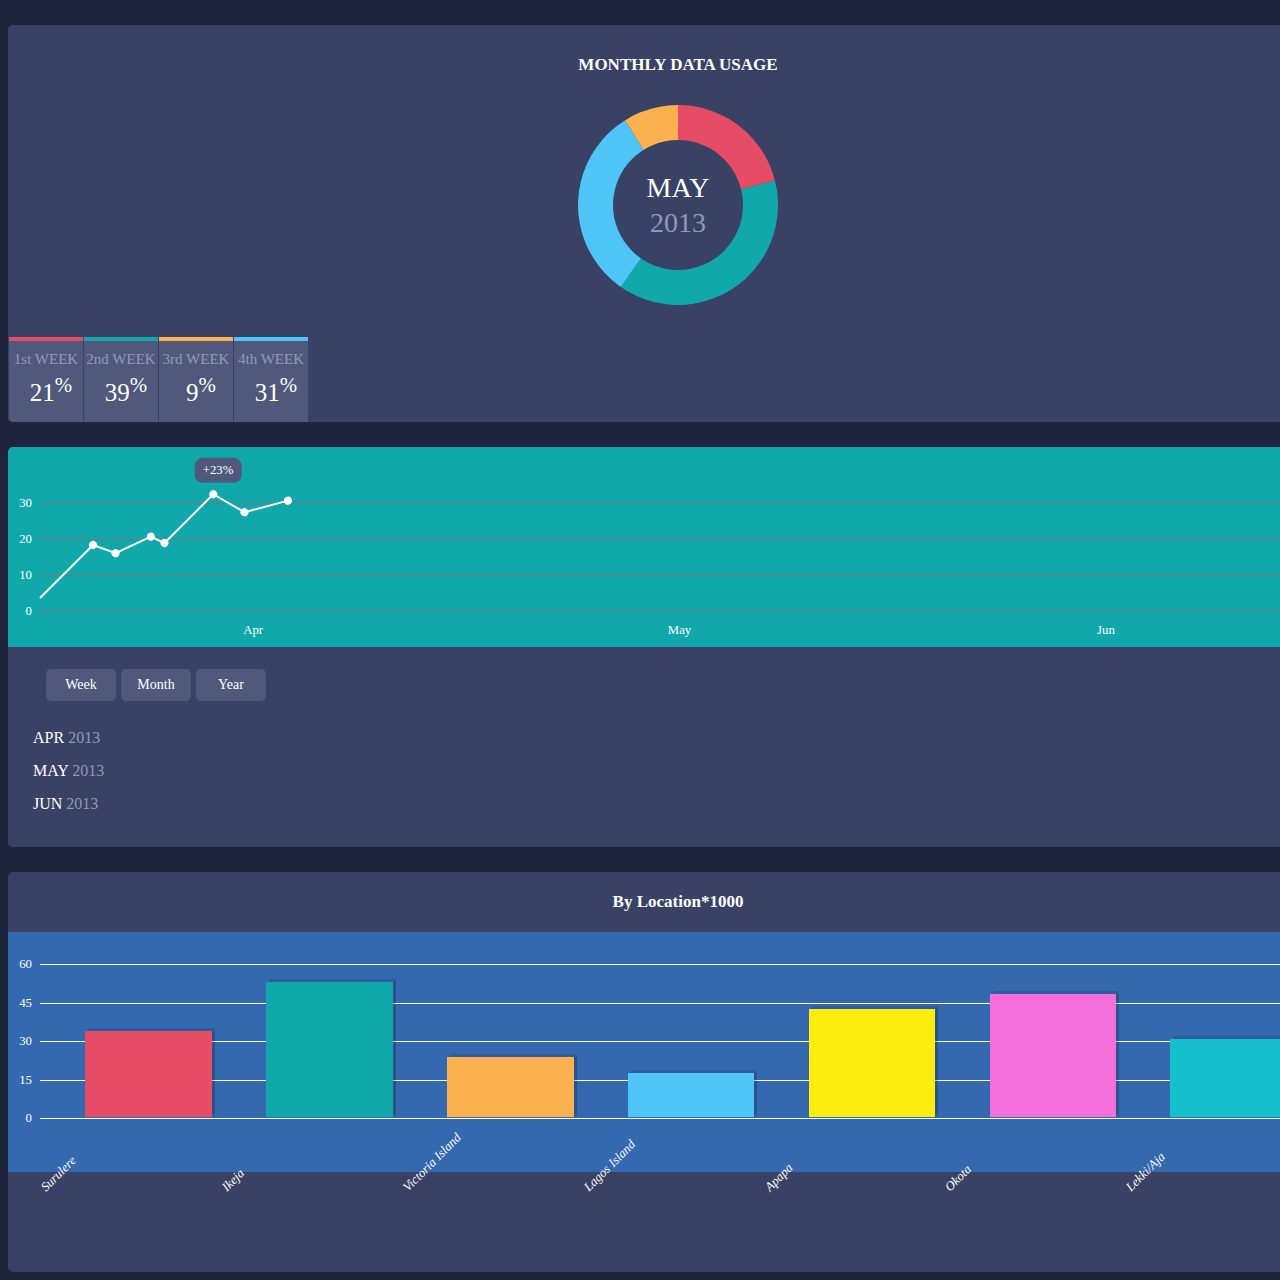
<file: pages/admin/Graph/graph.html>
<!DOCTYPE html>
<html>
<head>
	<title></title>
		<link rel="stylesheet" type="text/css" href="css/style.css">
</head>
<body>
<!-- https://codepen.io/jlalovi/details/bIyAr -->
<div class="container">
  <!-- DONUT CHART BLOCK (LEFT-CONTAINER) --> 
  <div class="donut-chart-block block"> 
                    <h2 class="titular">MONTHLY DATA USAGE</h2>
                    <div class="donut-chart">
 <!-- PORCIONES GRAFICO CIRCULAR
      ELIMINADO #donut-chart
      MODIFICADO CSS de .donut-chart -->
      <div id="porcion1" class="recorte"><div class="quesito ios" data-rel="21"></div></div>
     <div id="porcion2" class="recorte"><div class="quesito mac" data-rel="39"></div></div>
     <div id="porcion3" class="recorte"><div class="quesito win" data-rel="31"></div></div>
     <div id="porcionFin" class="recorte"><div class="quesito linux" data-rel="9"></div></div>
 <!-- FIN AÑADIDO GRÄFICO -->
                            <p class="center-date">MAY<br><span class="scnd-font-color">2013</span></p>        
                    </div>
                    <ul class="os-percentages horizontal-list">
                        <li>
                            <p class="ios os scnd-font-color">1st WEEK</p>
                            <p class="os-percentage">21<sup>%</sup></p>
                        </li>
                        <li>
                            <p class="mac os scnd-font-color">2nd WEEK</p>
                            <p class="os-percentage">39<sup>%</sup></p>
                        </li>
                        <li>
                            <p class="linux os scnd-font-color">3rd WEEK</p>
                            <p class="os-percentage">9<sup>%</sup></p>
                        </li>
                        <li>
                            <p class="win os scnd-font-color">4th WEEK</p>
                            <p class="os-percentage">31<sup>%</sup></p>
                        </li>
                    </ul>
                </div>
 <!-- LINE CHART BLOCK (LEFT-CONTAINER) -->
                <div class="line-chart-block block">
     <div class="line-chart">
       <div class='grafico'>
       <ul class='eje-y'>
         <li data-ejeY='30'></li>
         <li data-ejeY='20'></li>
         <li data-ejeY='10'></li>
         <li data-ejeY='0'></li>
       </ul>
       <ul class='eje-x'>
         <li>Apr</li>
         <li>May</li>
         <li>Jun</li>
       </ul>
         <span data-valor='25'>
           <span data-valor='8'>
             <span data-valor='13'>
               <span data-valor='5'>   
                 <span data-valor='23'>   
                 <span data-valor='12'>
                     <span data-valor='15'>
                     </span></span></span></span></span></span></span>
       </div>
       
     </div>
                    <ul class="time-lenght horizontal-list">
                        <li><a class="time-lenght-btn" href="#14">Week</a></li>
                        <li><a class="time-lenght-btn" href="#15">Month</a></li>
                        <li><a class="time-lenght-btn" href="#16">Year</a></li>
                    </ul>
                    <ul class="month-data clear">
                        <li>
                            <p>APR<span class="scnd-font-color"> 2013</span></p>
                            <p><span class="entypo-plus increment"> </span>21<sup>%</sup></p>
                        </li>
                        <li>
                            <p>MAY<span class="scnd-font-color"> 2013</span></p>
                            <p><span class="entypo-plus increment"> </span>48<sup>%</sup></p>
                        </li>
                        <li>
                            <p>JUN<span class="scnd-font-color"> 2013</span></p>
                            <p><span class="entypo-plus increment"> </span>35<sup>%</sup></p>
                        </li>
                    </ul>
                </div>
                

  
  <div class="bar-chart-block block">
    <h2 class='titular'>By Location<span>*1000</span></h2>
    <div class='grafico bar-chart'>
       <ul class='eje-y'>
         <li data-ejeY='60'></li>
         <li data-ejeY='45'></li>
         <li data-ejeY='30'></li>
         <li data-ejeY='15'></li>
         <li data-ejeY='0'></li>
       </ul>
       <ul class='eje-x'>
         <li data-ejeX='37'><i>Surulere</i></li>
         <li data-ejeX='56'><i>Ikeja</i></li>
         <li data-ejeX='25'><i>Victoria Island</i></li>
         <li data-ejeX='18'><i>Lagos Island</i></li>
         <li data-ejeX='45'><i>Apapa</i></li>
         <li data-ejeX='50'><i>Okota</i></li>
         <li data-ejeX='33'><i>Lekki/Aja</i></li>
       </ul>
    </div>
  </div>
            </div>
</body>
</html>
</file>
<file: pages/admin/Graph/css/style.css>
/************************
Css orignal https://codepen.io/jlalovi/details/bIyAr
************************/
@import url(https://fonts.googleapis.com/css?family=Ubuntu:400,700);
* {
  -webkit-box-sizing: border-box;
  -moz-box-sizing: border-box;
  box-sizing: border-box;  
}
body {
    background: #1f253d;
}

ul {
    list-style-type: none;
    margin: 0;
    padding-left: 0;
}

h1 {
    font-size: 23px;
}

h2 {
    font-size: 17px;
}

p {
    font-size: 15px;
}

a {
    text-decoration: none;
    font-size: 15px;
}
    a:hover {
        text-decoration: underline;
    }

h1, h2, p, a, span{
    color: #fff;
}
    .scnd-font-color {
        color: #9099b7;
    }
.titular {
display: block;
line-height: 60px;
margin: 0;
text-align: center;
border-top-left-radius: 5px;
border-top-right-radius: 5px;
}
.horizontal-list {
    margin: 0;
    padding: 0;
    list-style-type: none;
}
    .horizontal-list li {
        float: left;
    }
        .block {
            margin: 25px 25px 0 0;
            background: #394264;
            border-radius: 5px;
      float: fixed;
      width: 1340px;
      overflow: hidden;
        }
        /******************************************** LEFT CONTAINER *****************************************/
        .left-container {}
            .menu-box {
                height: 360px;
            }

            .donut-chart-block {
                overflow: hidden;
            }
                .donut-chart-block .titular {
                    padding: 10px 0;
                }
                .os-percentages li {
                    width: 75px;
                    border-left: 1px solid #394264;
                    text-align: center;                 
                    background: #50597b;
                }
                    .os {
                        margin: 0;
                        padding: 10px 0 5px;
                        font-size: 15px;        
                    }
                        .os.ios {
                            border-top: 4px solid #e64c65;
                        }
                        .os.mac {
                            border-top: 4px solid #11a8ab;
                        }
                        .os.linux {
                            border-top: 4px solid #fcb150;
                        }
                        .os.win {
                            border-top: 4px solid #4fc4f6;
                        }
                    .os-percentage {
                        margin: 0;
                        padding: 0 0 15px 10px;
                        font-size: 25px;
                    }
            .line-chart-block, .bar-chart-block {
                height: 400px;
            }
                .line-chart {
                    height: 200px;
                    background: #11a8ab;
                }
                .time-lenght {
                    padding-top: 22px;
                    padding-left: 38px;
          overflow: hidden;
                }
                    .time-lenght-btn {
                        display: block;
                        width: 70px;
                        line-height: 32px;
                        background: #50597b;
                        border-radius: 5px;
                        font-size: 14px;
                        text-align: center;
                        margin-right: 5px;
                        -webkit-transition: background .3s;
                        transition: background .3s;
                    }
                        .time-lenght-btn:hover {
                            text-decoration: none;
                            background: #e64c65;
                        }
                .month-data {
                    padding-top: 28px;
                }
                    .month-data p {
                        display: inline-block;
                        margin: 0;
                        padding: 0 25px 15px;            
                        font-size: 16px;
                    }
                        .month-data p:last-child {
                            padding: 0 25px;
              float: right;
                            font-size: 15px;
                        }
                        .increment {
                            color: #e64c65;
                        }

/******************************************
↓ ↓ ↓ ↓ ↓ ↓ ↓ ↓ ↓ ↓ ↓ ↓ ↓ ↓ ↓ ↓ ↓ ↓ ↓ ↓ ↓ ↓
ESTILOS PROPIOS DE LOS GRÄFICOS
↑ ↑ ↑ ↑ ↑ ↑ ↑ ↑ ↑ ↑ ↑ ↑ ↑ ↑ ↑ ↑ ↑ ↑ ↑ ↑ ↑ ↑ 
GRAFICO LINEAL
******************************************/

.grafico {
  padding: 2rem 1rem 1rem;
  width: 100%;
  height: 100%;
  position: relative;
  color: #fff;
  font-size: 80%;
}
.grafico span {
  display: block;
  position: absolute;
  bottom: 3rem;
  left: 2rem;
  height: 0;
  border-top: 2px solid;
  transform-origin: left center;
}
.grafico span > span {
  left: 100%; bottom: 0;
}
[data-valor='25'] {width: 75px; transform: rotate(-45deg);}
[data-valor='8'] {width: 24px; transform: rotate(65deg);}
[data-valor='13'] {width: 39px; transform: rotate(-45deg);}
[data-valor='5'] {width: 15px; transform: rotate(50deg);}
[data-valor='23'] {width: 69px; transform: rotate(-70deg);}
[data-valor='12'] {width: 36px; transform: rotate(75deg);}
[data-valor='15'] {width: 45px; transform: rotate(-45deg);}

[data-valor]:before {
  content: '';
  position: absolute;
  display: block;
  right: -4px;
  bottom: -3px;
  padding: 4px;
  background: #fff;
  border-radius: 50%;
}
[data-valor='23']:after {
  content: '+' attr(data-valor) '%';
  position: absolute;
  right: -2.7rem;
  top: -1.7rem;
  padding: .3rem .5rem;
  background: #50597B;
  border-radius: .5rem;
  transform: rotate(45deg);  
}
[class^='eje-'] {
  position: absolute;
  left: 0;
  bottom: 0rem;
  width: 100%;
  padding: 1rem 1rem 0 2rem;
  height: 80%;
}
.eje-x {
  height: 2.5rem;
}
.eje-y li {
  height: 25%;
  border-top: 1px solid #777;
}
[data-ejeY]:before {
  content: attr(data-ejeY);
  display: inline-block;
  width: 2rem;
  text-align: right;
  line-height: 0;
  position: relative;
  left: -2.5rem;
  top: -.5rem;
} 
.eje-x li {
  width: 33%;
  float: left;
  text-align: center;
}

/******************************************
GRAFICO CIRCULAR PIE CHART
******************************************/
.donut-chart {
  position: relative;
    width: 200px;
  height: 200px;
    margin: 0 auto 2rem;
    border-radius: 100%
 }
p.center-date {
  background: #394264;
  position: absolute;
  text-align: center;
    font-size: 28px;
  top:0;left:0;bottom:0;right:0;
  width: 130px;
  height: 130px;
  margin: auto;
  border-radius: 50%;
  line-height: 35px;
  padding: 15% 0 0;
}
.center-date span.scnd-font-color {
 line-height: 0; 
}
.recorte {
    border-radius: 50%;
    clip: rect(0px, 200px, 200px, 100px);
    height: 100%;
    position: absolute;
    width: 100%;
  }
.quesito {
    border-radius: 50%;
    clip: rect(0px, 100px, 200px, 0px);
    height: 100%;
    position: absolute;
    width: 100%;
    font-family: monospace;
    font-size: 1.5rem;
  }
#porcion1 {
    transform: rotate(0deg);
  }

#porcion1 .quesito {
    background-color: #E64C65;
    transform: rotate(76deg);
  }
#porcion2 {
    transform: rotate(76deg);
  }
#porcion2 .quesito {
    background-color: #11A8AB;
    transform: rotate(140deg);
  }
#porcion3 {
    transform: rotate(215deg);
  }
#porcion3 .quesito {
    background-color: #4FC4F6;
    transform: rotate(113deg);
  }
#porcionFin {
    transform:rotate(-32deg);
  }
#porcionFin .quesito {
    background-color: #FCB150;
    transform: rotate(32deg);
  }
.nota-final {
  clear: both;
  color: #4FC4F6;
  font-size: 1rem;
  padding: 2rem 0;
}
.nota-final strong {
  color: #E64C65;
}
.nota-final a {
  color: #FCB150;
  font-size: inherit;
}
/**************************
BAR-CHART
**************************/
.grafico.bar-chart {
  background: #3468AF;
  padding: 0 1rem 2rem 1rem;
  width: 100%;
  height: 60%;
  position: relative;
  color: #fff;
  font-size: 80%;
}
.bar-chart [class^='eje-'] {
  padding: 0 1rem 0 2rem;
  bottom: 1rem;
}
.bar-chart .eje-x {
  bottom: 0;
}
 .bar-chart .eje-y li {
  height: 20%;
  border-top: 1px solid #fff;
}
.bar-chart .eje-x li {
  width: 14%;
  position: relative;
  text-align: left;
}
.bar-chart .eje-x li i {
  transform: rotatez(-45deg) translatex(-1rem);
  transform-origin: 30% 60%;
  display: block;
}
.bar-chart .eje-x li:before {
  content: '';
  position: absolute;
  bottom: 1.9rem;
  width: 70%;
  right: 5%;
  box-shadow: 3px 0 rgba(0,0,0,.1), 3px -3px rgba(0,0,0,.1);
}
.bar-chart .eje-x li:nth-child(1):before {
  background: #E64C65;  
  height: 570%;
}
.bar-chart .eje-x li:nth-child(2):before {
  background: #11A8AB;  
  height: 900%;
}
.bar-chart .eje-x li:nth-child(3):before {
  background: #FCB150;  
  height: 400%;
}
.bar-chart .eje-x li:nth-child(4):before {
  background: #4FC4F6;  
  height: 290%;
}
.bar-chart .eje-x li:nth-child(5):before {
  background: #FFED0D;  
  height: 720%;
}
.bar-chart .eje-x li:nth-child(6):before {
  background: #F46FDA;  
  height: 820%;
}
.bar-chart .eje-x li:nth-child(7):before {
  background: #15BFCC;  
  height: 520%;
}
/*****************************
USO NÚMEROS MÁGICOS EN ALGUNOS VALORES
POR NO PARARME A ESTUDIAR A FONDO
EL CSS DEL PEN ORIGINAL
*****************************/
</file>
